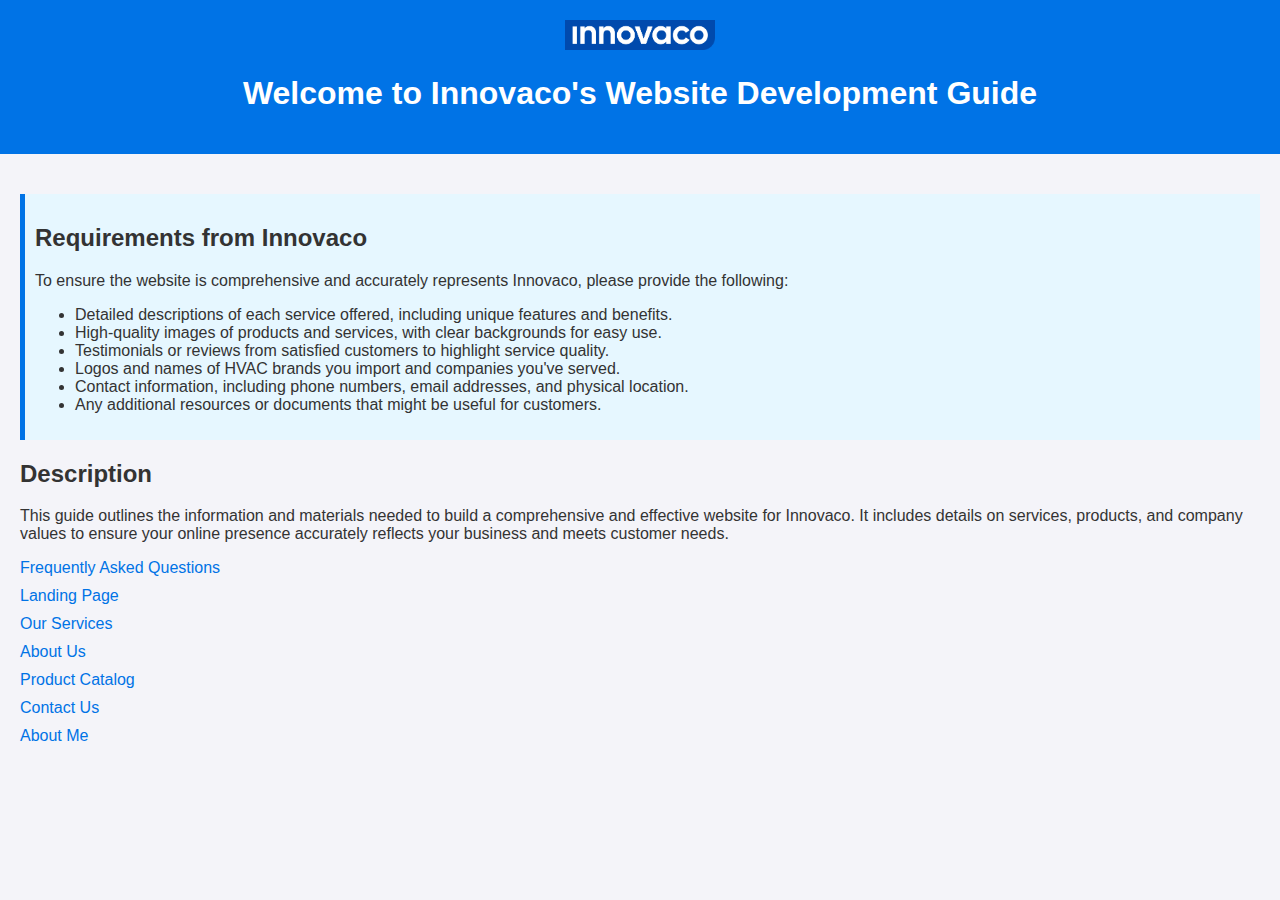
<file: index.html>
<!DOCTYPE html>
<html lang="en">
<head>
    <meta charset="UTF-8">
    <meta name="viewport" content="width=device-width, initial-scale=1.0">
    <title>Innovaco - Website Requirements</title>
    <link rel="stylesheet" href="styles.css">
</head>
<body>
    <header>
        <img src="logo.png" alt="Innovaco Logo" style="max-width: 150px;">
        <h1>Welcome to Innovaco's Website Development Guide</h1>
    </header>
    <main>
        <section class="cta">
            <h2>Requirements from Innovaco</h2>
            <p>To ensure the website is comprehensive and accurately represents Innovaco, please provide the following:</p>
            <ul>
                <li>Detailed descriptions of each service offered, including unique features and benefits.</li>
                <li>High-quality images of products and services, with clear backgrounds for easy use.</li>
                <li>Testimonials or reviews from satisfied customers to highlight service quality.</li>
                <li>Logos and names of HVAC brands you import and companies you've served.</li>
                <li>Contact information, including phone numbers, email addresses, and physical location.</li>
                <li>Any additional resources or documents that might be useful for customers.</li>
            </ul>
        </section>
        <section class="description">
            <h2>Description</h2>
            <p>This guide outlines the information and materials needed to build a comprehensive and effective website for Innovaco. It includes details on services, products, and company values to ensure your online presence accurately reflects your business and meets customer needs.</p>
        </section>
        <ul class="links">
            <li><a href="faq.html">Frequently Asked Questions</a></li>
            <li><a href="landing.html">Landing Page</a></li>
            <li><a href="services.html">Our Services</a></li>
            <li><a href="aboutus.html">About Us</a></li>
            <li><a href="catalog.html">Product Catalog</a></li>
            <li><a href="contact.html">Contact Us</a></li>
            <li><a href="aboutme.html">About Me</a></li>
        </ul>
    </main>
</body>
</html>
</file>
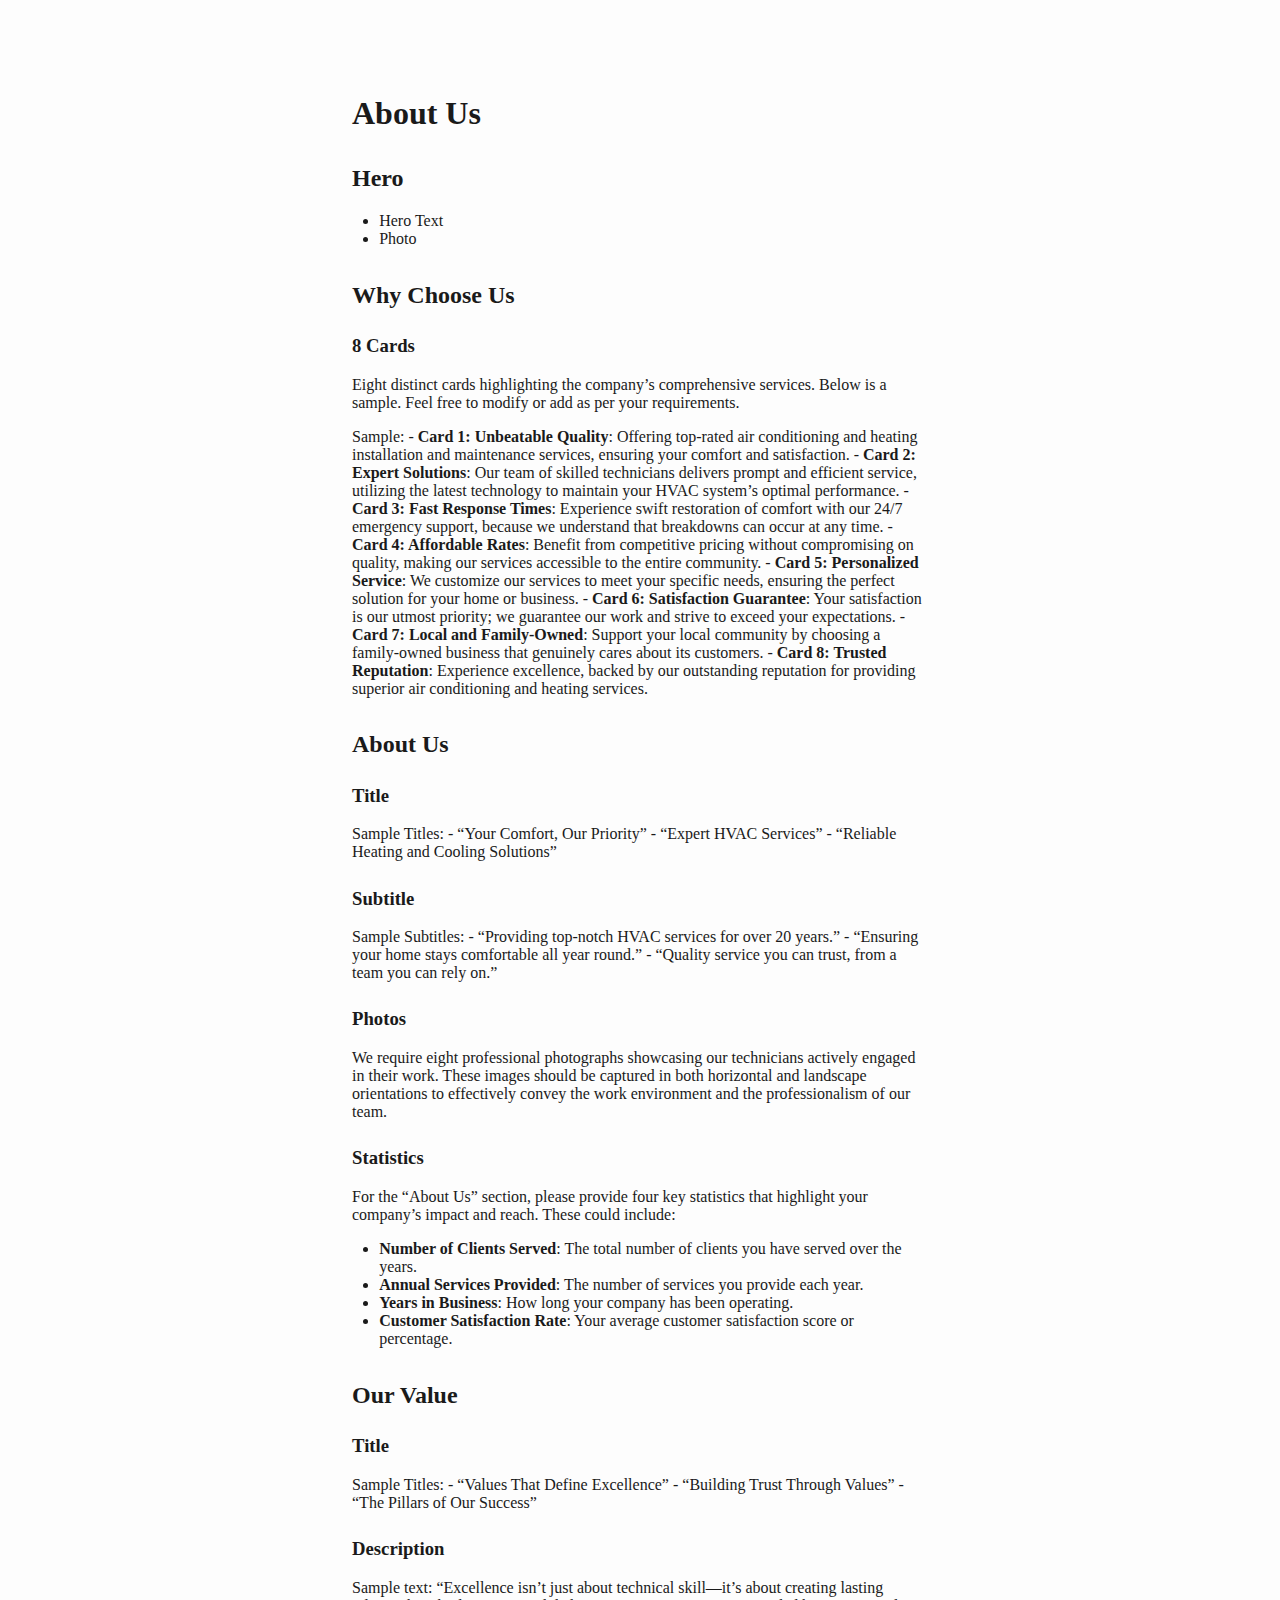
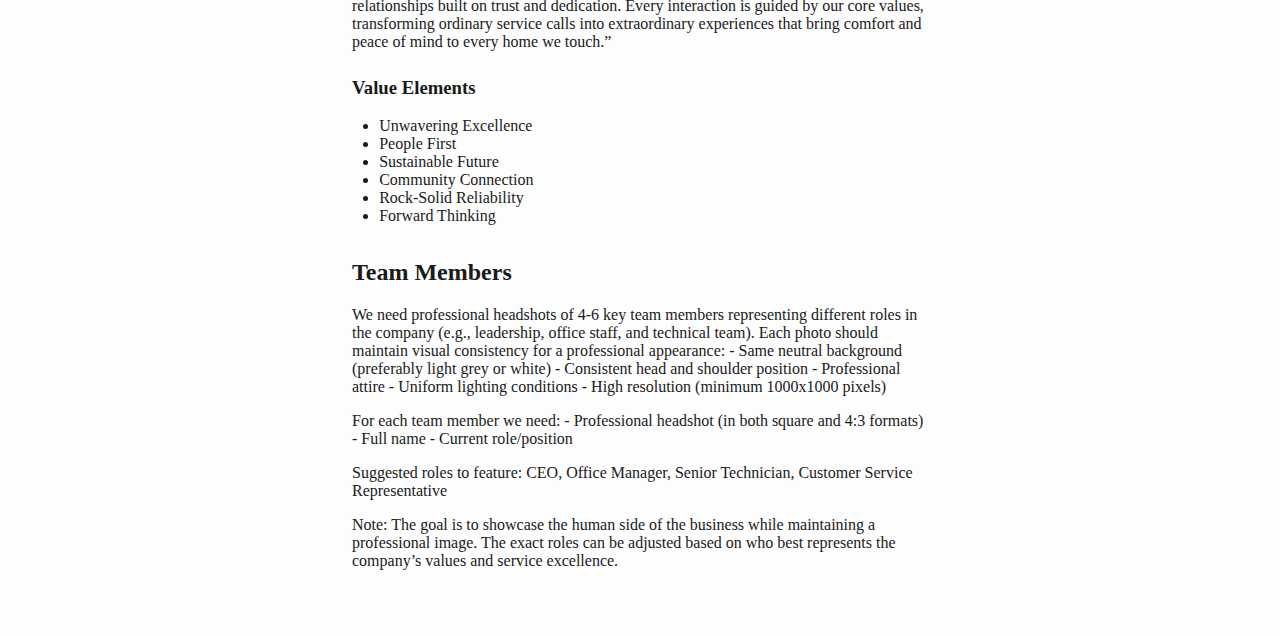
<file: aboutus.html>
<!DOCTYPE html>
<html xmlns="http://www.w3.org/1999/xhtml" lang="" xml:lang="">
<head>
  <meta charset="utf-8" />
  <meta name="generator" content="pandoc" />
  <meta name="viewport" content="width=device-width, initial-scale=1.0, user-scalable=yes" />
  <title>aboutus</title>
  <style>
    html {
      color: #1a1a1a;
      background-color: #fdfdfd;
    }
    body {
      margin: 0 auto;
      max-width: 36em;
      padding-left: 50px;
      padding-right: 50px;
      padding-top: 50px;
      padding-bottom: 50px;
      hyphens: auto;
      overflow-wrap: break-word;
      text-rendering: optimizeLegibility;
      font-kerning: normal;
    }
    @media (max-width: 600px) {
      body {
        font-size: 0.9em;
        padding: 12px;
      }
      h1 {
        font-size: 1.8em;
      }
    }
    @media print {
      html {
        background-color: white;
      }
      body {
        background-color: transparent;
        color: black;
        font-size: 12pt;
      }
      p, h2, h3 {
        orphans: 3;
        widows: 3;
      }
      h2, h3, h4 {
        page-break-after: avoid;
      }
    }
    p {
      margin: 1em 0;
    }
    a {
      color: #1a1a1a;
    }
    a:visited {
      color: #1a1a1a;
    }
    img {
      max-width: 100%;
    }
    svg {
      height: auto;
      max-width: 100%;
    }
    h1, h2, h3, h4, h5, h6 {
      margin-top: 1.4em;
    }
    h5, h6 {
      font-size: 1em;
      font-style: italic;
    }
    h6 {
      font-weight: normal;
    }
    ol, ul {
      padding-left: 1.7em;
      margin-top: 1em;
    }
    li > ol, li > ul {
      margin-top: 0;
    }
    blockquote {
      margin: 1em 0 1em 1.7em;
      padding-left: 1em;
      border-left: 2px solid #e6e6e6;
      color: #606060;
    }
    code {
      font-family: Menlo, Monaco, Consolas, 'Lucida Console', monospace;
      font-size: 85%;
      margin: 0;
      hyphens: manual;
    }
    pre {
      margin: 1em 0;
      overflow: auto;
    }
    pre code {
      padding: 0;
      overflow: visible;
      overflow-wrap: normal;
    }
    .sourceCode {
     background-color: transparent;
     overflow: visible;
    }
    hr {
      background-color: #1a1a1a;
      border: none;
      height: 1px;
      margin: 1em 0;
    }
    table {
      margin: 1em 0;
      border-collapse: collapse;
      width: 100%;
      overflow-x: auto;
      display: block;
      font-variant-numeric: lining-nums tabular-nums;
    }
    table caption {
      margin-bottom: 0.75em;
    }
    tbody {
      margin-top: 0.5em;
      border-top: 1px solid #1a1a1a;
      border-bottom: 1px solid #1a1a1a;
    }
    th {
      border-top: 1px solid #1a1a1a;
      padding: 0.25em 0.5em 0.25em 0.5em;
    }
    td {
      padding: 0.125em 0.5em 0.25em 0.5em;
    }
    header {
      margin-bottom: 4em;
      text-align: center;
    }
    #TOC li {
      list-style: none;
    }
    #TOC ul {
      padding-left: 1.3em;
    }
    #TOC > ul {
      padding-left: 0;
    }
    #TOC a:not(:hover) {
      text-decoration: none;
    }
    code{white-space: pre-wrap;}
    span.smallcaps{font-variant: small-caps;}
    div.columns{display: flex; gap: min(4vw, 1.5em);}
    div.column{flex: auto; overflow-x: auto;}
    div.hanging-indent{margin-left: 1.5em; text-indent: -1.5em;}
    /* The extra [class] is a hack that increases specificity enough to
       override a similar rule in reveal.js */
    ul.task-list[class]{list-style: none;}
    ul.task-list li input[type="checkbox"] {
      font-size: inherit;
      width: 0.8em;
      margin: 0 0.8em 0.2em -1.6em;
      vertical-align: middle;
    }
    .display.math{display: block; text-align: center; margin: 0.5rem auto;}
  </style>
</head>
<body>
<h1 id="about-us">About Us</h1>
<h2 id="hero">Hero</h2>
<ul>
<li>Hero Text</li>
<li>Photo</li>
</ul>
<h2 id="why-choose-us">Why Choose Us</h2>
<h3 id="cards">8 Cards</h3>
<p>Eight distinct cards highlighting the company’s comprehensive
services. Below is a sample. Feel free to modify or add as per your
requirements.</p>
<p>Sample: - <strong>Card 1: Unbeatable Quality</strong>: Offering
top-rated air conditioning and heating installation and maintenance
services, ensuring your comfort and satisfaction. - <strong>Card 2:
Expert Solutions</strong>: Our team of skilled technicians delivers
prompt and efficient service, utilizing the latest technology to
maintain your HVAC system’s optimal performance. - <strong>Card 3: Fast
Response Times</strong>: Experience swift restoration of comfort with
our 24/7 emergency support, because we understand that breakdowns can
occur at any time. - <strong>Card 4: Affordable Rates</strong>: Benefit
from competitive pricing without compromising on quality, making our
services accessible to the entire community. - <strong>Card 5:
Personalized Service</strong>: We customize our services to meet your
specific needs, ensuring the perfect solution for your home or business.
- <strong>Card 6: Satisfaction Guarantee</strong>: Your satisfaction is
our utmost priority; we guarantee our work and strive to exceed your
expectations. - <strong>Card 7: Local and Family-Owned</strong>: Support
your local community by choosing a family-owned business that genuinely
cares about its customers. - <strong>Card 8: Trusted
Reputation</strong>: Experience excellence, backed by our outstanding
reputation for providing superior air conditioning and heating
services.</p>
<h2 id="about-us-1">About Us</h2>
<h3 id="title">Title</h3>
<p>Sample Titles: - “Your Comfort, Our Priority” - “Expert HVAC
Services” - “Reliable Heating and Cooling Solutions”</p>
<h3 id="subtitle">Subtitle</h3>
<p>Sample Subtitles: - “Providing top-notch HVAC services for over 20
years.” - “Ensuring your home stays comfortable all year round.” -
“Quality service you can trust, from a team you can rely on.”</p>
<h3 id="photos">Photos</h3>
<p>We require eight professional photographs showcasing our technicians
actively engaged in their work. These images should be captured in both
horizontal and landscape orientations to effectively convey the work
environment and the professionalism of our team.</p>
<h3 id="statistics">Statistics</h3>
<p>For the “About Us” section, please provide four key statistics that
highlight your company’s impact and reach. These could include:</p>
<ul>
<li><strong>Number of Clients Served</strong>: The total number of
clients you have served over the years.</li>
<li><strong>Annual Services Provided</strong>: The number of services
you provide each year.</li>
<li><strong>Years in Business</strong>: How long your company has been
operating.</li>
<li><strong>Customer Satisfaction Rate</strong>: Your average customer
satisfaction score or percentage.</li>
</ul>
<h2 id="our-value">Our Value</h2>
<h3 id="title-1">Title</h3>
<p>Sample Titles: - “Values That Define Excellence” - “Building Trust
Through Values” - “The Pillars of Our Success”</p>
<h3 id="description">Description</h3>
<p>Sample text: “Excellence isn’t just about technical skill—it’s about
creating lasting relationships built on trust and dedication. Every
interaction is guided by our core values, transforming ordinary service
calls into extraordinary experiences that bring comfort and peace of
mind to every home we touch.”</p>
<h3 id="value-elements">Value Elements</h3>
<ul>
<li>Unwavering Excellence</li>
<li>People First</li>
<li>Sustainable Future</li>
<li>Community Connection</li>
<li>Rock-Solid Reliability</li>
<li>Forward Thinking</li>
</ul>
<h2 id="team-members">Team Members</h2>
<p>We need professional headshots of 4-6 key team members representing
different roles in the company (e.g., leadership, office staff, and
technical team). Each photo should maintain visual consistency for a
professional appearance: - Same neutral background (preferably light
grey or white) - Consistent head and shoulder position - Professional
attire - Uniform lighting conditions - High resolution (minimum
1000x1000 pixels)</p>
<p>For each team member we need: - Professional headshot (in both square
and 4:3 formats) - Full name - Current role/position</p>
<p>Suggested roles to feature: CEO, Office Manager, Senior Technician,
Customer Service Representative</p>
<p>Note: The goal is to showcase the human side of the business while
maintaining a professional image. The exact roles can be adjusted based
on who best represents the company’s values and service excellence.</p>
</body>
</html>
</file>
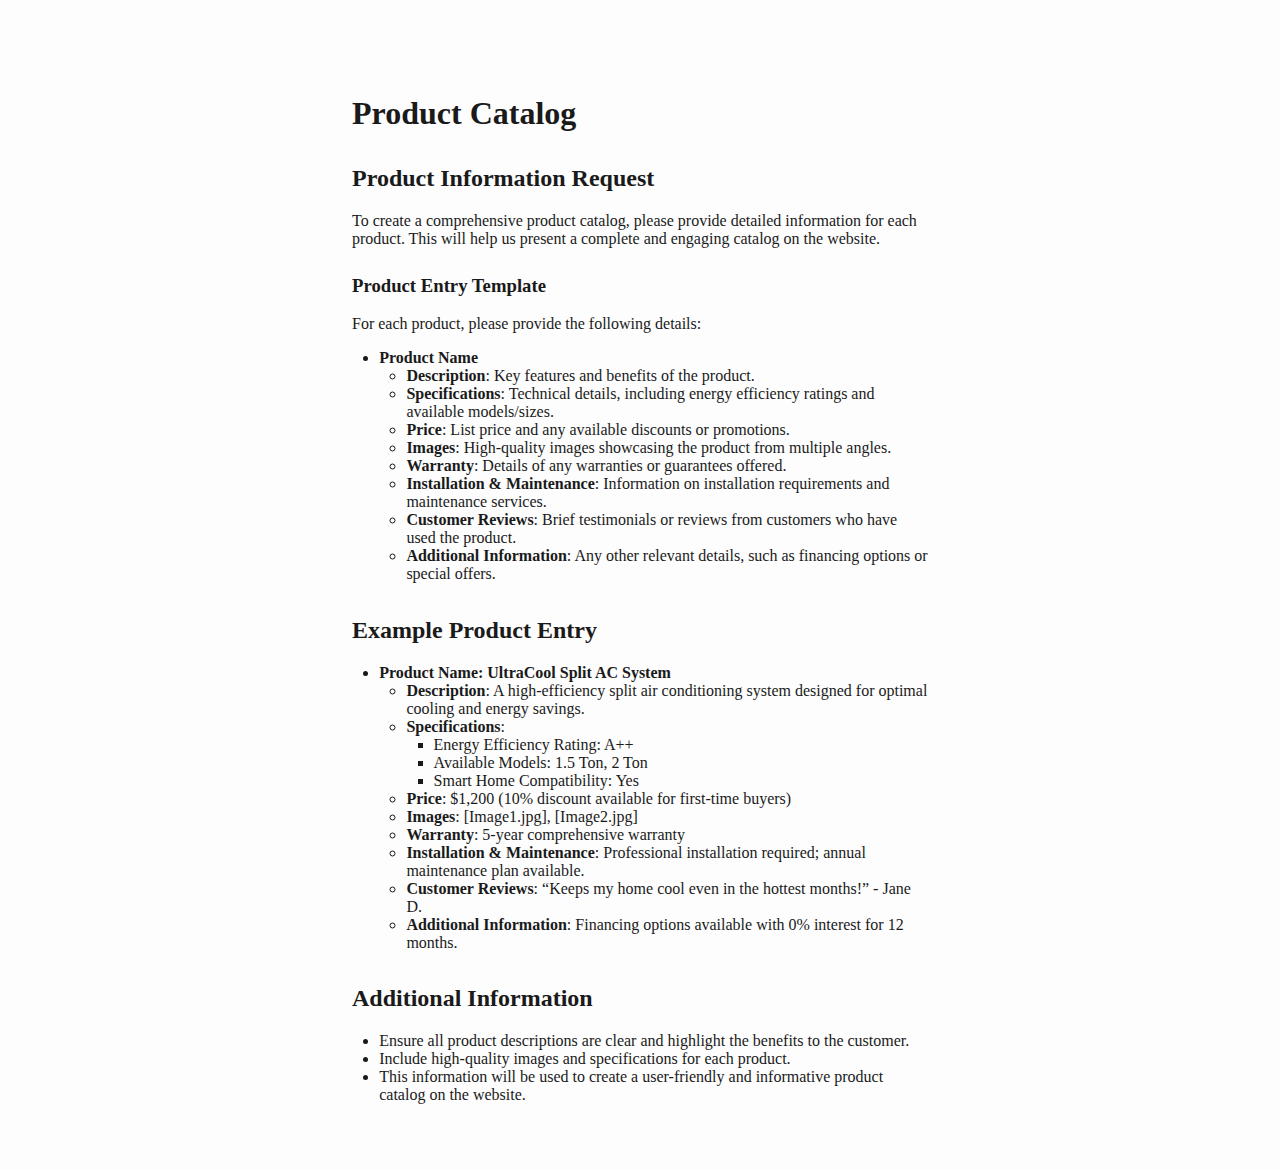
<file: catalog.html>
<!DOCTYPE html>
<html xmlns="http://www.w3.org/1999/xhtml" lang="" xml:lang="">
<head>
  <meta charset="utf-8" />
  <meta name="generator" content="pandoc" />
  <meta name="viewport" content="width=device-width, initial-scale=1.0, user-scalable=yes" />
  <title>catalog</title>
  <style>
    html {
      color: #1a1a1a;
      background-color: #fdfdfd;
    }
    body {
      margin: 0 auto;
      max-width: 36em;
      padding-left: 50px;
      padding-right: 50px;
      padding-top: 50px;
      padding-bottom: 50px;
      hyphens: auto;
      overflow-wrap: break-word;
      text-rendering: optimizeLegibility;
      font-kerning: normal;
    }
    @media (max-width: 600px) {
      body {
        font-size: 0.9em;
        padding: 12px;
      }
      h1 {
        font-size: 1.8em;
      }
    }
    @media print {
      html {
        background-color: white;
      }
      body {
        background-color: transparent;
        color: black;
        font-size: 12pt;
      }
      p, h2, h3 {
        orphans: 3;
        widows: 3;
      }
      h2, h3, h4 {
        page-break-after: avoid;
      }
    }
    p {
      margin: 1em 0;
    }
    a {
      color: #1a1a1a;
    }
    a:visited {
      color: #1a1a1a;
    }
    img {
      max-width: 100%;
    }
    svg {
      height: auto;
      max-width: 100%;
    }
    h1, h2, h3, h4, h5, h6 {
      margin-top: 1.4em;
    }
    h5, h6 {
      font-size: 1em;
      font-style: italic;
    }
    h6 {
      font-weight: normal;
    }
    ol, ul {
      padding-left: 1.7em;
      margin-top: 1em;
    }
    li > ol, li > ul {
      margin-top: 0;
    }
    blockquote {
      margin: 1em 0 1em 1.7em;
      padding-left: 1em;
      border-left: 2px solid #e6e6e6;
      color: #606060;
    }
    code {
      font-family: Menlo, Monaco, Consolas, 'Lucida Console', monospace;
      font-size: 85%;
      margin: 0;
      hyphens: manual;
    }
    pre {
      margin: 1em 0;
      overflow: auto;
    }
    pre code {
      padding: 0;
      overflow: visible;
      overflow-wrap: normal;
    }
    .sourceCode {
     background-color: transparent;
     overflow: visible;
    }
    hr {
      background-color: #1a1a1a;
      border: none;
      height: 1px;
      margin: 1em 0;
    }
    table {
      margin: 1em 0;
      border-collapse: collapse;
      width: 100%;
      overflow-x: auto;
      display: block;
      font-variant-numeric: lining-nums tabular-nums;
    }
    table caption {
      margin-bottom: 0.75em;
    }
    tbody {
      margin-top: 0.5em;
      border-top: 1px solid #1a1a1a;
      border-bottom: 1px solid #1a1a1a;
    }
    th {
      border-top: 1px solid #1a1a1a;
      padding: 0.25em 0.5em 0.25em 0.5em;
    }
    td {
      padding: 0.125em 0.5em 0.25em 0.5em;
    }
    header {
      margin-bottom: 4em;
      text-align: center;
    }
    #TOC li {
      list-style: none;
    }
    #TOC ul {
      padding-left: 1.3em;
    }
    #TOC > ul {
      padding-left: 0;
    }
    #TOC a:not(:hover) {
      text-decoration: none;
    }
    code{white-space: pre-wrap;}
    span.smallcaps{font-variant: small-caps;}
    div.columns{display: flex; gap: min(4vw, 1.5em);}
    div.column{flex: auto; overflow-x: auto;}
    div.hanging-indent{margin-left: 1.5em; text-indent: -1.5em;}
    /* The extra [class] is a hack that increases specificity enough to
       override a similar rule in reveal.js */
    ul.task-list[class]{list-style: none;}
    ul.task-list li input[type="checkbox"] {
      font-size: inherit;
      width: 0.8em;
      margin: 0 0.8em 0.2em -1.6em;
      vertical-align: middle;
    }
    .display.math{display: block; text-align: center; margin: 0.5rem auto;}
  </style>
</head>
<body>
<h1 id="product-catalog">Product Catalog</h1>
<h2 id="product-information-request">Product Information Request</h2>
<p>To create a comprehensive product catalog, please provide detailed
information for each product. This will help us present a complete and
engaging catalog on the website.</p>
<h3 id="product-entry-template">Product Entry Template</h3>
<p>For each product, please provide the following details:</p>
<ul>
<li><strong>Product Name</strong>
<ul>
<li><strong>Description</strong>: Key features and benefits of the
product.</li>
<li><strong>Specifications</strong>: Technical details, including energy
efficiency ratings and available models/sizes.</li>
<li><strong>Price</strong>: List price and any available discounts or
promotions.</li>
<li><strong>Images</strong>: High-quality images showcasing the product
from multiple angles.</li>
<li><strong>Warranty</strong>: Details of any warranties or guarantees
offered.</li>
<li><strong>Installation &amp; Maintenance</strong>: Information on
installation requirements and maintenance services.</li>
<li><strong>Customer Reviews</strong>: Brief testimonials or reviews
from customers who have used the product.</li>
<li><strong>Additional Information</strong>: Any other relevant details,
such as financing options or special offers.</li>
</ul></li>
</ul>
<h2 id="example-product-entry">Example Product Entry</h2>
<ul>
<li><strong>Product Name: UltraCool Split AC System</strong>
<ul>
<li><strong>Description</strong>: A high-efficiency split air
conditioning system designed for optimal cooling and energy
savings.</li>
<li><strong>Specifications</strong>:
<ul>
<li>Energy Efficiency Rating: A++</li>
<li>Available Models: 1.5 Ton, 2 Ton</li>
<li>Smart Home Compatibility: Yes</li>
</ul></li>
<li><strong>Price</strong>: $1,200 (10% discount available for
first-time buyers)</li>
<li><strong>Images</strong>: [Image1.jpg], [Image2.jpg]</li>
<li><strong>Warranty</strong>: 5-year comprehensive warranty</li>
<li><strong>Installation &amp; Maintenance</strong>: Professional
installation required; annual maintenance plan available.</li>
<li><strong>Customer Reviews</strong>: “Keeps my home cool even in the
hottest months!” - Jane D.</li>
<li><strong>Additional Information</strong>: Financing options available
with 0% interest for 12 months.</li>
</ul></li>
</ul>
<h2 id="additional-information">Additional Information</h2>
<ul>
<li>Ensure all product descriptions are clear and highlight the benefits
to the customer.</li>
<li>Include high-quality images and specifications for each
product.</li>
<li>This information will be used to create a user-friendly and
informative product catalog on the website.</li>
</ul>
</body>
</html>
</file>
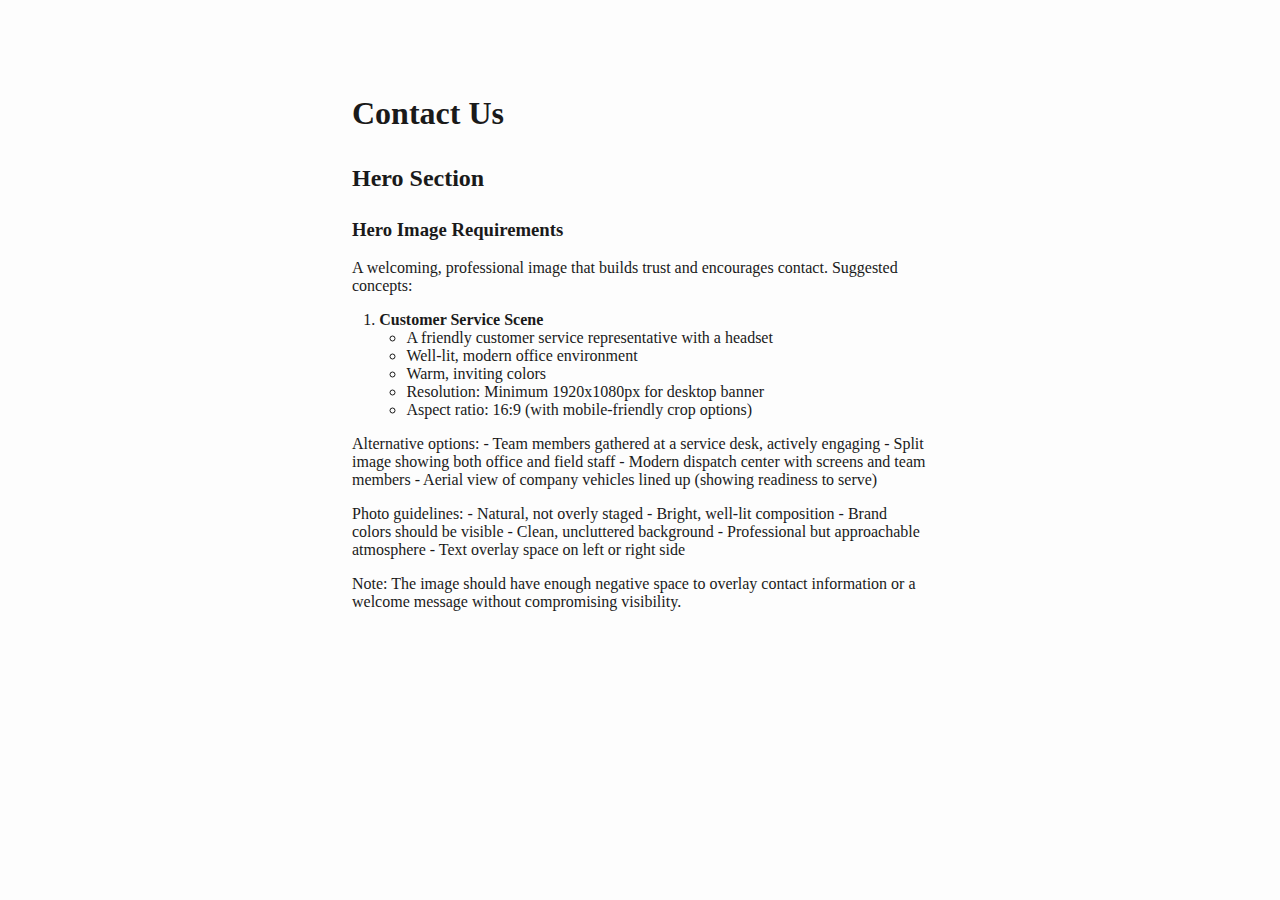
<file: contact.html>
<!DOCTYPE html>
<html xmlns="http://www.w3.org/1999/xhtml" lang="" xml:lang="">
<head>
  <meta charset="utf-8" />
  <meta name="generator" content="pandoc" />
  <meta name="viewport" content="width=device-width, initial-scale=1.0, user-scalable=yes" />
  <title>contact</title>
  <style>
    html {
      color: #1a1a1a;
      background-color: #fdfdfd;
    }
    body {
      margin: 0 auto;
      max-width: 36em;
      padding-left: 50px;
      padding-right: 50px;
      padding-top: 50px;
      padding-bottom: 50px;
      hyphens: auto;
      overflow-wrap: break-word;
      text-rendering: optimizeLegibility;
      font-kerning: normal;
    }
    @media (max-width: 600px) {
      body {
        font-size: 0.9em;
        padding: 12px;
      }
      h1 {
        font-size: 1.8em;
      }
    }
    @media print {
      html {
        background-color: white;
      }
      body {
        background-color: transparent;
        color: black;
        font-size: 12pt;
      }
      p, h2, h3 {
        orphans: 3;
        widows: 3;
      }
      h2, h3, h4 {
        page-break-after: avoid;
      }
    }
    p {
      margin: 1em 0;
    }
    a {
      color: #1a1a1a;
    }
    a:visited {
      color: #1a1a1a;
    }
    img {
      max-width: 100%;
    }
    svg {
      height: auto;
      max-width: 100%;
    }
    h1, h2, h3, h4, h5, h6 {
      margin-top: 1.4em;
    }
    h5, h6 {
      font-size: 1em;
      font-style: italic;
    }
    h6 {
      font-weight: normal;
    }
    ol, ul {
      padding-left: 1.7em;
      margin-top: 1em;
    }
    li > ol, li > ul {
      margin-top: 0;
    }
    blockquote {
      margin: 1em 0 1em 1.7em;
      padding-left: 1em;
      border-left: 2px solid #e6e6e6;
      color: #606060;
    }
    code {
      font-family: Menlo, Monaco, Consolas, 'Lucida Console', monospace;
      font-size: 85%;
      margin: 0;
      hyphens: manual;
    }
    pre {
      margin: 1em 0;
      overflow: auto;
    }
    pre code {
      padding: 0;
      overflow: visible;
      overflow-wrap: normal;
    }
    .sourceCode {
     background-color: transparent;
     overflow: visible;
    }
    hr {
      background-color: #1a1a1a;
      border: none;
      height: 1px;
      margin: 1em 0;
    }
    table {
      margin: 1em 0;
      border-collapse: collapse;
      width: 100%;
      overflow-x: auto;
      display: block;
      font-variant-numeric: lining-nums tabular-nums;
    }
    table caption {
      margin-bottom: 0.75em;
    }
    tbody {
      margin-top: 0.5em;
      border-top: 1px solid #1a1a1a;
      border-bottom: 1px solid #1a1a1a;
    }
    th {
      border-top: 1px solid #1a1a1a;
      padding: 0.25em 0.5em 0.25em 0.5em;
    }
    td {
      padding: 0.125em 0.5em 0.25em 0.5em;
    }
    header {
      margin-bottom: 4em;
      text-align: center;
    }
    #TOC li {
      list-style: none;
    }
    #TOC ul {
      padding-left: 1.3em;
    }
    #TOC > ul {
      padding-left: 0;
    }
    #TOC a:not(:hover) {
      text-decoration: none;
    }
    code{white-space: pre-wrap;}
    span.smallcaps{font-variant: small-caps;}
    div.columns{display: flex; gap: min(4vw, 1.5em);}
    div.column{flex: auto; overflow-x: auto;}
    div.hanging-indent{margin-left: 1.5em; text-indent: -1.5em;}
    /* The extra [class] is a hack that increases specificity enough to
       override a similar rule in reveal.js */
    ul.task-list[class]{list-style: none;}
    ul.task-list li input[type="checkbox"] {
      font-size: inherit;
      width: 0.8em;
      margin: 0 0.8em 0.2em -1.6em;
      vertical-align: middle;
    }
    .display.math{display: block; text-align: center; margin: 0.5rem auto;}
  </style>
</head>
<body>
<h1 id="contact-us">Contact Us</h1>
<h2 id="hero-section">Hero Section</h2>
<h3 id="hero-image-requirements">Hero Image Requirements</h3>
<p>A welcoming, professional image that builds trust and encourages
contact. Suggested concepts:</p>
<ol type="1">
<li><strong>Customer Service Scene</strong>
<ul>
<li>A friendly customer service representative with a headset</li>
<li>Well-lit, modern office environment</li>
<li>Warm, inviting colors</li>
<li>Resolution: Minimum 1920x1080px for desktop banner</li>
<li>Aspect ratio: 16:9 (with mobile-friendly crop options)</li>
</ul></li>
</ol>
<p>Alternative options: - Team members gathered at a service desk,
actively engaging - Split image showing both office and field staff -
Modern dispatch center with screens and team members - Aerial view of
company vehicles lined up (showing readiness to serve)</p>
<p>Photo guidelines: - Natural, not overly staged - Bright, well-lit
composition - Brand colors should be visible - Clean, uncluttered
background - Professional but approachable atmosphere - Text overlay
space on left or right side</p>
<p>Note: The image should have enough negative space to overlay contact
information or a welcome message without compromising visibility.</p>
</body>
</html>
</file>
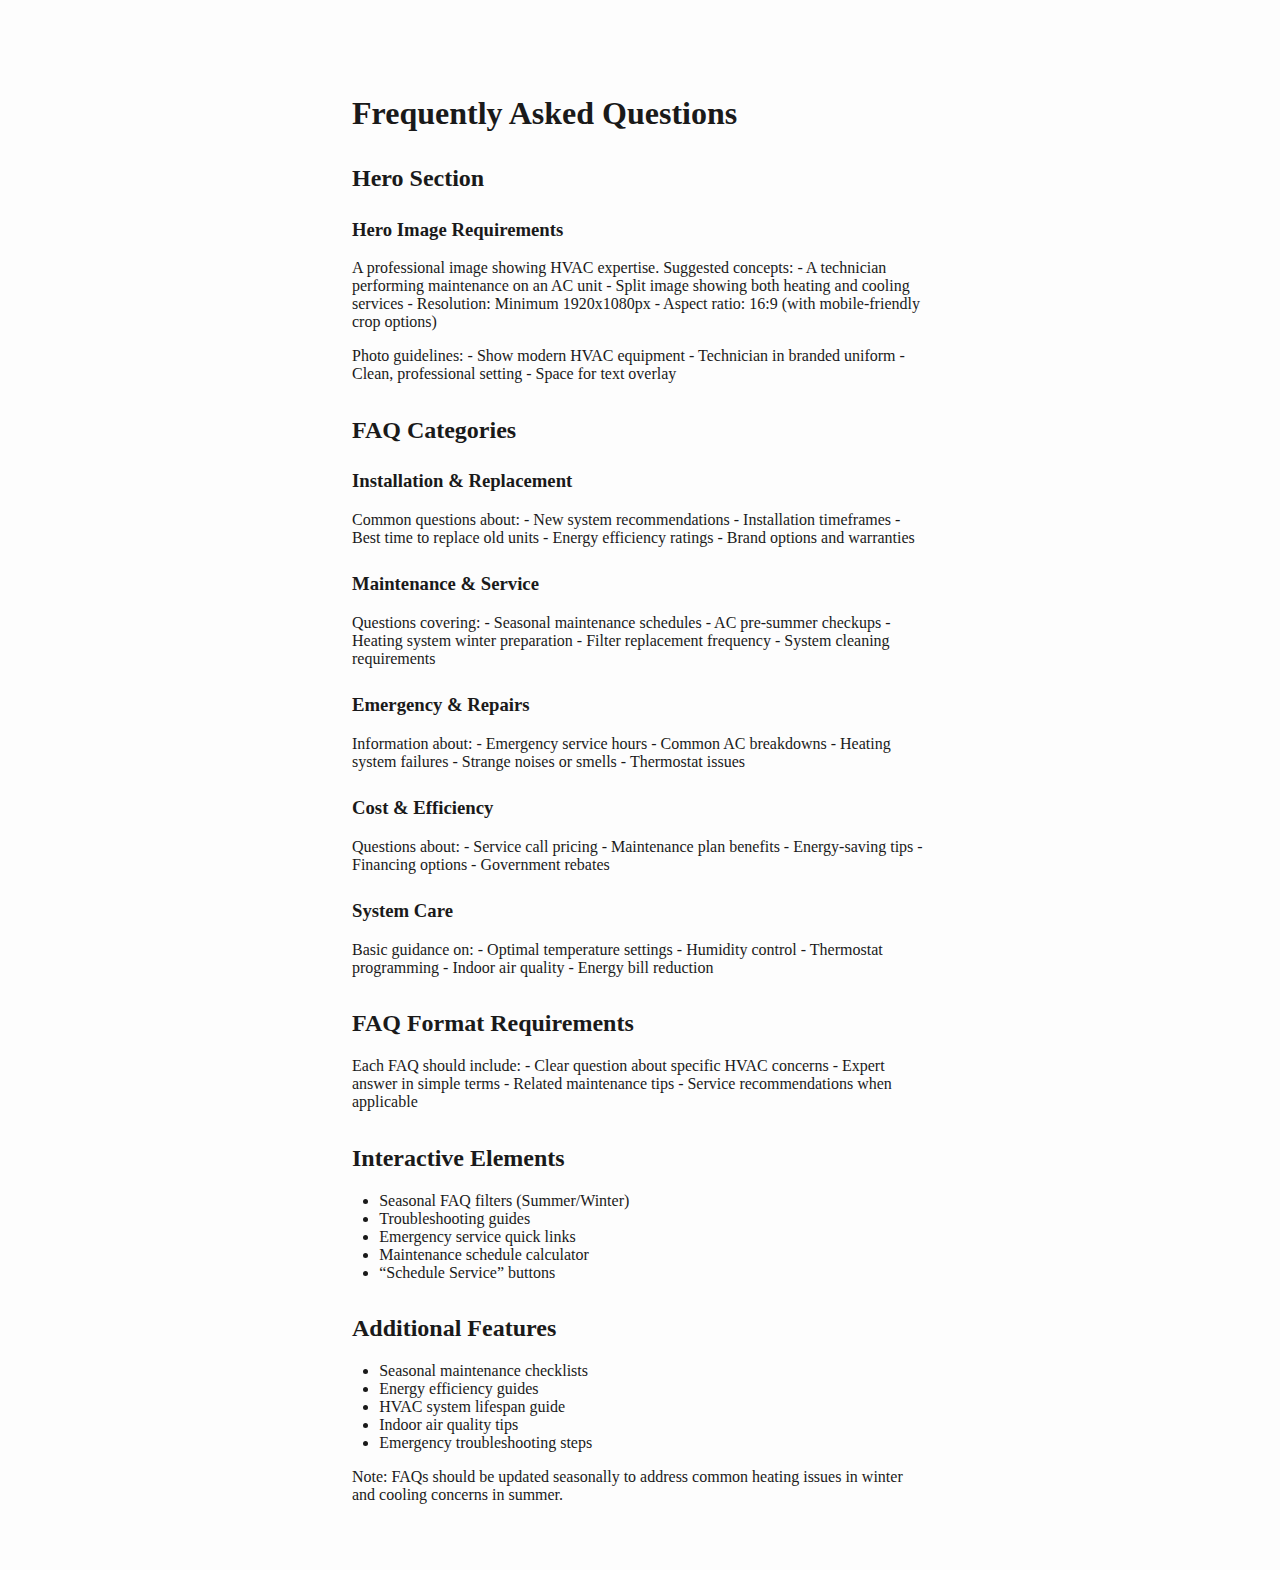
<file: faq.html>
<!DOCTYPE html>
<html xmlns="http://www.w3.org/1999/xhtml" lang="" xml:lang="">
<head>
  <meta charset="utf-8" />
  <meta name="generator" content="pandoc" />
  <meta name="viewport" content="width=device-width, initial-scale=1.0, user-scalable=yes" />
  <title>faq</title>
  <style>
    html {
      color: #1a1a1a;
      background-color: #fdfdfd;
    }
    body {
      margin: 0 auto;
      max-width: 36em;
      padding-left: 50px;
      padding-right: 50px;
      padding-top: 50px;
      padding-bottom: 50px;
      hyphens: auto;
      overflow-wrap: break-word;
      text-rendering: optimizeLegibility;
      font-kerning: normal;
    }
    @media (max-width: 600px) {
      body {
        font-size: 0.9em;
        padding: 12px;
      }
      h1 {
        font-size: 1.8em;
      }
    }
    @media print {
      html {
        background-color: white;
      }
      body {
        background-color: transparent;
        color: black;
        font-size: 12pt;
      }
      p, h2, h3 {
        orphans: 3;
        widows: 3;
      }
      h2, h3, h4 {
        page-break-after: avoid;
      }
    }
    p {
      margin: 1em 0;
    }
    a {
      color: #1a1a1a;
    }
    a:visited {
      color: #1a1a1a;
    }
    img {
      max-width: 100%;
    }
    svg {
      height: auto;
      max-width: 100%;
    }
    h1, h2, h3, h4, h5, h6 {
      margin-top: 1.4em;
    }
    h5, h6 {
      font-size: 1em;
      font-style: italic;
    }
    h6 {
      font-weight: normal;
    }
    ol, ul {
      padding-left: 1.7em;
      margin-top: 1em;
    }
    li > ol, li > ul {
      margin-top: 0;
    }
    blockquote {
      margin: 1em 0 1em 1.7em;
      padding-left: 1em;
      border-left: 2px solid #e6e6e6;
      color: #606060;
    }
    code {
      font-family: Menlo, Monaco, Consolas, 'Lucida Console', monospace;
      font-size: 85%;
      margin: 0;
      hyphens: manual;
    }
    pre {
      margin: 1em 0;
      overflow: auto;
    }
    pre code {
      padding: 0;
      overflow: visible;
      overflow-wrap: normal;
    }
    .sourceCode {
     background-color: transparent;
     overflow: visible;
    }
    hr {
      background-color: #1a1a1a;
      border: none;
      height: 1px;
      margin: 1em 0;
    }
    table {
      margin: 1em 0;
      border-collapse: collapse;
      width: 100%;
      overflow-x: auto;
      display: block;
      font-variant-numeric: lining-nums tabular-nums;
    }
    table caption {
      margin-bottom: 0.75em;
    }
    tbody {
      margin-top: 0.5em;
      border-top: 1px solid #1a1a1a;
      border-bottom: 1px solid #1a1a1a;
    }
    th {
      border-top: 1px solid #1a1a1a;
      padding: 0.25em 0.5em 0.25em 0.5em;
    }
    td {
      padding: 0.125em 0.5em 0.25em 0.5em;
    }
    header {
      margin-bottom: 4em;
      text-align: center;
    }
    #TOC li {
      list-style: none;
    }
    #TOC ul {
      padding-left: 1.3em;
    }
    #TOC > ul {
      padding-left: 0;
    }
    #TOC a:not(:hover) {
      text-decoration: none;
    }
    code{white-space: pre-wrap;}
    span.smallcaps{font-variant: small-caps;}
    div.columns{display: flex; gap: min(4vw, 1.5em);}
    div.column{flex: auto; overflow-x: auto;}
    div.hanging-indent{margin-left: 1.5em; text-indent: -1.5em;}
    /* The extra [class] is a hack that increases specificity enough to
       override a similar rule in reveal.js */
    ul.task-list[class]{list-style: none;}
    ul.task-list li input[type="checkbox"] {
      font-size: inherit;
      width: 0.8em;
      margin: 0 0.8em 0.2em -1.6em;
      vertical-align: middle;
    }
    .display.math{display: block; text-align: center; margin: 0.5rem auto;}
  </style>
</head>
<body>
<h1 id="frequently-asked-questions">Frequently Asked Questions</h1>
<h2 id="hero-section">Hero Section</h2>
<h3 id="hero-image-requirements">Hero Image Requirements</h3>
<p>A professional image showing HVAC expertise. Suggested concepts: - A
technician performing maintenance on an AC unit - Split image showing
both heating and cooling services - Resolution: Minimum 1920x1080px -
Aspect ratio: 16:9 (with mobile-friendly crop options)</p>
<p>Photo guidelines: - Show modern HVAC equipment - Technician in
branded uniform - Clean, professional setting - Space for text
overlay</p>
<h2 id="faq-categories">FAQ Categories</h2>
<h3 id="installation-replacement">Installation &amp; Replacement</h3>
<p>Common questions about: - New system recommendations - Installation
timeframes - Best time to replace old units - Energy efficiency ratings
- Brand options and warranties</p>
<h3 id="maintenance-service">Maintenance &amp; Service</h3>
<p>Questions covering: - Seasonal maintenance schedules - AC pre-summer
checkups - Heating system winter preparation - Filter replacement
frequency - System cleaning requirements</p>
<h3 id="emergency-repairs">Emergency &amp; Repairs</h3>
<p>Information about: - Emergency service hours - Common AC breakdowns -
Heating system failures - Strange noises or smells - Thermostat
issues</p>
<h3 id="cost-efficiency">Cost &amp; Efficiency</h3>
<p>Questions about: - Service call pricing - Maintenance plan benefits -
Energy-saving tips - Financing options - Government rebates</p>
<h3 id="system-care">System Care</h3>
<p>Basic guidance on: - Optimal temperature settings - Humidity control
- Thermostat programming - Indoor air quality - Energy bill
reduction</p>
<h2 id="faq-format-requirements">FAQ Format Requirements</h2>
<p>Each FAQ should include: - Clear question about specific HVAC
concerns - Expert answer in simple terms - Related maintenance tips -
Service recommendations when applicable</p>
<h2 id="interactive-elements">Interactive Elements</h2>
<ul>
<li>Seasonal FAQ filters (Summer/Winter)</li>
<li>Troubleshooting guides</li>
<li>Emergency service quick links</li>
<li>Maintenance schedule calculator</li>
<li>“Schedule Service” buttons</li>
</ul>
<h2 id="additional-features">Additional Features</h2>
<ul>
<li>Seasonal maintenance checklists</li>
<li>Energy efficiency guides</li>
<li>HVAC system lifespan guide</li>
<li>Indoor air quality tips</li>
<li>Emergency troubleshooting steps</li>
</ul>
<p>Note: FAQs should be updated seasonally to address common heating
issues in winter and cooling concerns in summer.</p>
</body>
</html>
</file>
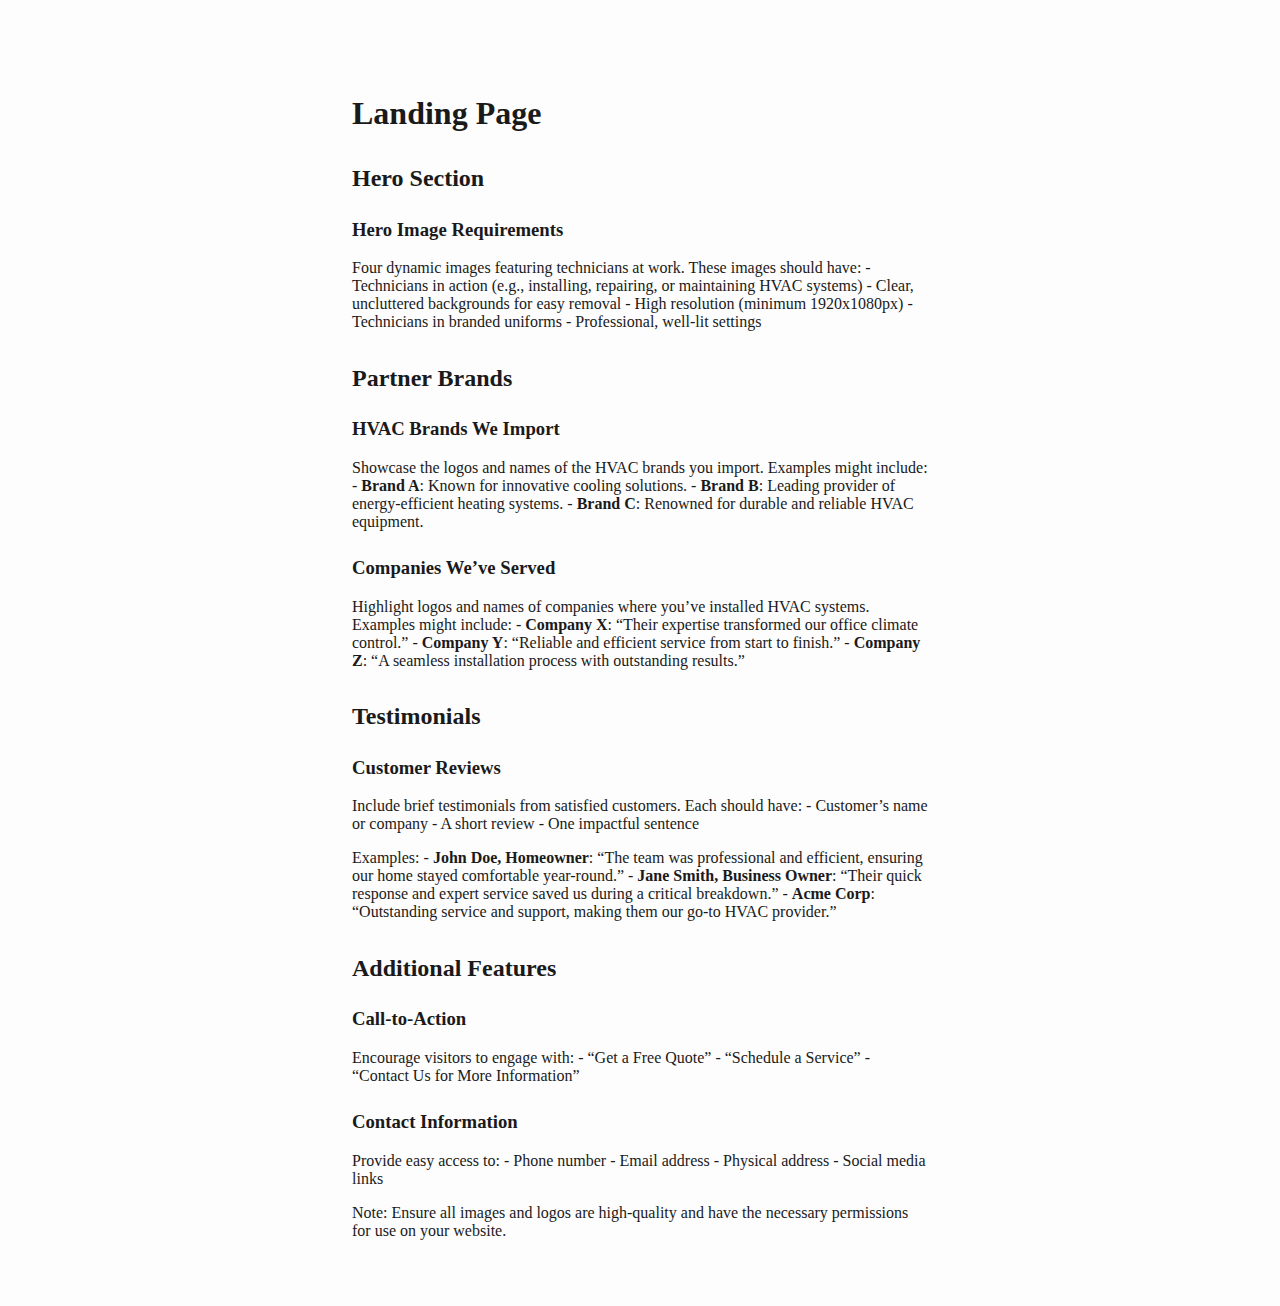
<file: landing.html>
<!DOCTYPE html>
<html xmlns="http://www.w3.org/1999/xhtml" lang="" xml:lang="">
<head>
  <meta charset="utf-8" />
  <meta name="generator" content="pandoc" />
  <meta name="viewport" content="width=device-width, initial-scale=1.0, user-scalable=yes" />
  <title>landing</title>
  <style>
    html {
      color: #1a1a1a;
      background-color: #fdfdfd;
    }
    body {
      margin: 0 auto;
      max-width: 36em;
      padding-left: 50px;
      padding-right: 50px;
      padding-top: 50px;
      padding-bottom: 50px;
      hyphens: auto;
      overflow-wrap: break-word;
      text-rendering: optimizeLegibility;
      font-kerning: normal;
    }
    @media (max-width: 600px) {
      body {
        font-size: 0.9em;
        padding: 12px;
      }
      h1 {
        font-size: 1.8em;
      }
    }
    @media print {
      html {
        background-color: white;
      }
      body {
        background-color: transparent;
        color: black;
        font-size: 12pt;
      }
      p, h2, h3 {
        orphans: 3;
        widows: 3;
      }
      h2, h3, h4 {
        page-break-after: avoid;
      }
    }
    p {
      margin: 1em 0;
    }
    a {
      color: #1a1a1a;
    }
    a:visited {
      color: #1a1a1a;
    }
    img {
      max-width: 100%;
    }
    svg {
      height: auto;
      max-width: 100%;
    }
    h1, h2, h3, h4, h5, h6 {
      margin-top: 1.4em;
    }
    h5, h6 {
      font-size: 1em;
      font-style: italic;
    }
    h6 {
      font-weight: normal;
    }
    ol, ul {
      padding-left: 1.7em;
      margin-top: 1em;
    }
    li > ol, li > ul {
      margin-top: 0;
    }
    blockquote {
      margin: 1em 0 1em 1.7em;
      padding-left: 1em;
      border-left: 2px solid #e6e6e6;
      color: #606060;
    }
    code {
      font-family: Menlo, Monaco, Consolas, 'Lucida Console', monospace;
      font-size: 85%;
      margin: 0;
      hyphens: manual;
    }
    pre {
      margin: 1em 0;
      overflow: auto;
    }
    pre code {
      padding: 0;
      overflow: visible;
      overflow-wrap: normal;
    }
    .sourceCode {
     background-color: transparent;
     overflow: visible;
    }
    hr {
      background-color: #1a1a1a;
      border: none;
      height: 1px;
      margin: 1em 0;
    }
    table {
      margin: 1em 0;
      border-collapse: collapse;
      width: 100%;
      overflow-x: auto;
      display: block;
      font-variant-numeric: lining-nums tabular-nums;
    }
    table caption {
      margin-bottom: 0.75em;
    }
    tbody {
      margin-top: 0.5em;
      border-top: 1px solid #1a1a1a;
      border-bottom: 1px solid #1a1a1a;
    }
    th {
      border-top: 1px solid #1a1a1a;
      padding: 0.25em 0.5em 0.25em 0.5em;
    }
    td {
      padding: 0.125em 0.5em 0.25em 0.5em;
    }
    header {
      margin-bottom: 4em;
      text-align: center;
    }
    #TOC li {
      list-style: none;
    }
    #TOC ul {
      padding-left: 1.3em;
    }
    #TOC > ul {
      padding-left: 0;
    }
    #TOC a:not(:hover) {
      text-decoration: none;
    }
    code{white-space: pre-wrap;}
    span.smallcaps{font-variant: small-caps;}
    div.columns{display: flex; gap: min(4vw, 1.5em);}
    div.column{flex: auto; overflow-x: auto;}
    div.hanging-indent{margin-left: 1.5em; text-indent: -1.5em;}
    /* The extra [class] is a hack that increases specificity enough to
       override a similar rule in reveal.js */
    ul.task-list[class]{list-style: none;}
    ul.task-list li input[type="checkbox"] {
      font-size: inherit;
      width: 0.8em;
      margin: 0 0.8em 0.2em -1.6em;
      vertical-align: middle;
    }
    .display.math{display: block; text-align: center; margin: 0.5rem auto;}
  </style>
</head>
<body>
<h1 id="landing-page">Landing Page</h1>
<h2 id="hero-section">Hero Section</h2>
<h3 id="hero-image-requirements">Hero Image Requirements</h3>
<p>Four dynamic images featuring technicians at work. These images
should have: - Technicians in action (e.g., installing, repairing, or
maintaining HVAC systems) - Clear, uncluttered backgrounds for easy
removal - High resolution (minimum 1920x1080px) - Technicians in branded
uniforms - Professional, well-lit settings</p>
<h2 id="partner-brands">Partner Brands</h2>
<h3 id="hvac-brands-we-import">HVAC Brands We Import</h3>
<p>Showcase the logos and names of the HVAC brands you import. Examples
might include: - <strong>Brand A</strong>: Known for innovative cooling
solutions. - <strong>Brand B</strong>: Leading provider of
energy-efficient heating systems. - <strong>Brand C</strong>: Renowned
for durable and reliable HVAC equipment.</p>
<h3 id="companies-weve-served">Companies We’ve Served</h3>
<p>Highlight logos and names of companies where you’ve installed HVAC
systems. Examples might include: - <strong>Company X</strong>: “Their
expertise transformed our office climate control.” - <strong>Company
Y</strong>: “Reliable and efficient service from start to finish.” -
<strong>Company Z</strong>: “A seamless installation process with
outstanding results.”</p>
<h2 id="testimonials">Testimonials</h2>
<h3 id="customer-reviews">Customer Reviews</h3>
<p>Include brief testimonials from satisfied customers. Each should
have: - Customer’s name or company - A short review - One impactful
sentence</p>
<p>Examples: - <strong>John Doe, Homeowner</strong>: “The team was
professional and efficient, ensuring our home stayed comfortable
year-round.” - <strong>Jane Smith, Business Owner</strong>: “Their quick
response and expert service saved us during a critical breakdown.” -
<strong>Acme Corp</strong>: “Outstanding service and support, making
them our go-to HVAC provider.”</p>
<h2 id="additional-features">Additional Features</h2>
<h3 id="call-to-action">Call-to-Action</h3>
<p>Encourage visitors to engage with: - “Get a Free Quote” - “Schedule a
Service” - “Contact Us for More Information”</p>
<h3 id="contact-information">Contact Information</h3>
<p>Provide easy access to: - Phone number - Email address - Physical
address - Social media links</p>
<p>Note: Ensure all images and logos are high-quality and have the
necessary permissions for use on your website.</p>
</body>
</html>
</file>
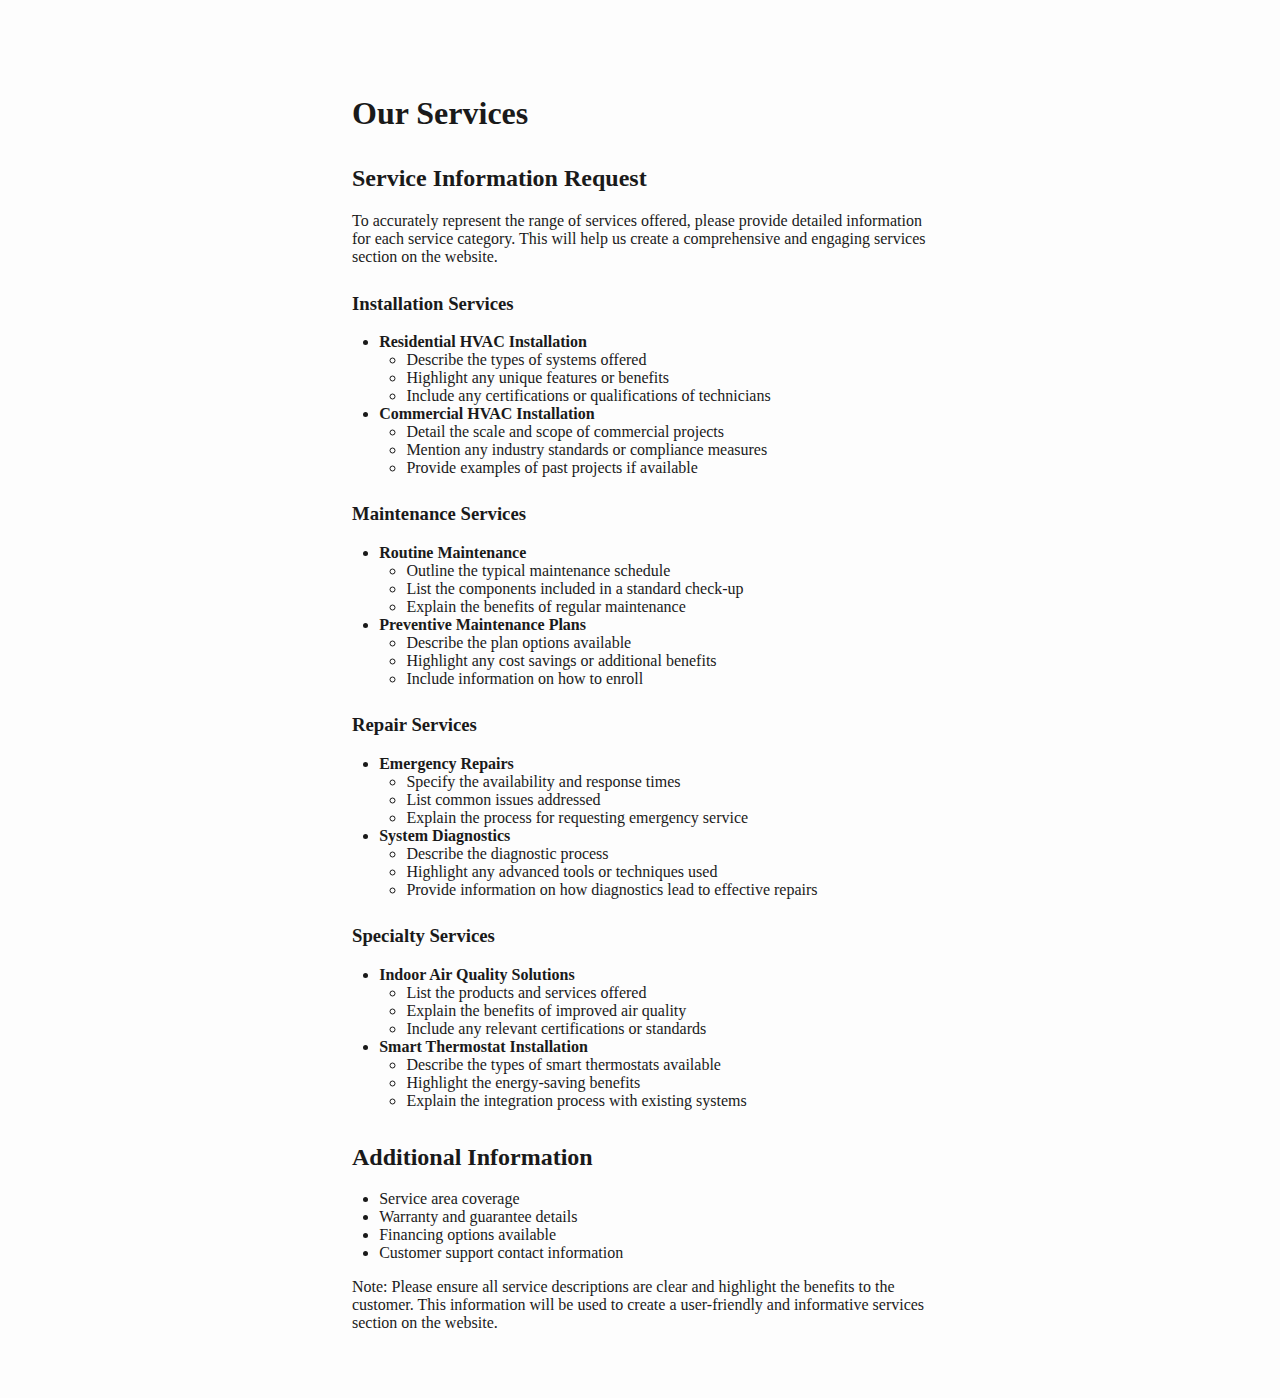
<file: services.html>
<!DOCTYPE html>
<html xmlns="http://www.w3.org/1999/xhtml" lang="" xml:lang="">
<head>
  <meta charset="utf-8" />
  <meta name="generator" content="pandoc" />
  <meta name="viewport" content="width=device-width, initial-scale=1.0, user-scalable=yes" />
  <title>services</title>
  <style>
    html {
      color: #1a1a1a;
      background-color: #fdfdfd;
    }
    body {
      margin: 0 auto;
      max-width: 36em;
      padding-left: 50px;
      padding-right: 50px;
      padding-top: 50px;
      padding-bottom: 50px;
      hyphens: auto;
      overflow-wrap: break-word;
      text-rendering: optimizeLegibility;
      font-kerning: normal;
    }
    @media (max-width: 600px) {
      body {
        font-size: 0.9em;
        padding: 12px;
      }
      h1 {
        font-size: 1.8em;
      }
    }
    @media print {
      html {
        background-color: white;
      }
      body {
        background-color: transparent;
        color: black;
        font-size: 12pt;
      }
      p, h2, h3 {
        orphans: 3;
        widows: 3;
      }
      h2, h3, h4 {
        page-break-after: avoid;
      }
    }
    p {
      margin: 1em 0;
    }
    a {
      color: #1a1a1a;
    }
    a:visited {
      color: #1a1a1a;
    }
    img {
      max-width: 100%;
    }
    svg {
      height: auto;
      max-width: 100%;
    }
    h1, h2, h3, h4, h5, h6 {
      margin-top: 1.4em;
    }
    h5, h6 {
      font-size: 1em;
      font-style: italic;
    }
    h6 {
      font-weight: normal;
    }
    ol, ul {
      padding-left: 1.7em;
      margin-top: 1em;
    }
    li > ol, li > ul {
      margin-top: 0;
    }
    blockquote {
      margin: 1em 0 1em 1.7em;
      padding-left: 1em;
      border-left: 2px solid #e6e6e6;
      color: #606060;
    }
    code {
      font-family: Menlo, Monaco, Consolas, 'Lucida Console', monospace;
      font-size: 85%;
      margin: 0;
      hyphens: manual;
    }
    pre {
      margin: 1em 0;
      overflow: auto;
    }
    pre code {
      padding: 0;
      overflow: visible;
      overflow-wrap: normal;
    }
    .sourceCode {
     background-color: transparent;
     overflow: visible;
    }
    hr {
      background-color: #1a1a1a;
      border: none;
      height: 1px;
      margin: 1em 0;
    }
    table {
      margin: 1em 0;
      border-collapse: collapse;
      width: 100%;
      overflow-x: auto;
      display: block;
      font-variant-numeric: lining-nums tabular-nums;
    }
    table caption {
      margin-bottom: 0.75em;
    }
    tbody {
      margin-top: 0.5em;
      border-top: 1px solid #1a1a1a;
      border-bottom: 1px solid #1a1a1a;
    }
    th {
      border-top: 1px solid #1a1a1a;
      padding: 0.25em 0.5em 0.25em 0.5em;
    }
    td {
      padding: 0.125em 0.5em 0.25em 0.5em;
    }
    header {
      margin-bottom: 4em;
      text-align: center;
    }
    #TOC li {
      list-style: none;
    }
    #TOC ul {
      padding-left: 1.3em;
    }
    #TOC > ul {
      padding-left: 0;
    }
    #TOC a:not(:hover) {
      text-decoration: none;
    }
    code{white-space: pre-wrap;}
    span.smallcaps{font-variant: small-caps;}
    div.columns{display: flex; gap: min(4vw, 1.5em);}
    div.column{flex: auto; overflow-x: auto;}
    div.hanging-indent{margin-left: 1.5em; text-indent: -1.5em;}
    /* The extra [class] is a hack that increases specificity enough to
       override a similar rule in reveal.js */
    ul.task-list[class]{list-style: none;}
    ul.task-list li input[type="checkbox"] {
      font-size: inherit;
      width: 0.8em;
      margin: 0 0.8em 0.2em -1.6em;
      vertical-align: middle;
    }
    .display.math{display: block; text-align: center; margin: 0.5rem auto;}
  </style>
</head>
<body>
<h1 id="our-services">Our Services</h1>
<h2 id="service-information-request">Service Information Request</h2>
<p>To accurately represent the range of services offered, please provide
detailed information for each service category. This will help us create
a comprehensive and engaging services section on the website.</p>
<h3 id="installation-services">Installation Services</h3>
<ul>
<li><strong>Residential HVAC Installation</strong>
<ul>
<li>Describe the types of systems offered</li>
<li>Highlight any unique features or benefits</li>
<li>Include any certifications or qualifications of technicians</li>
</ul></li>
<li><strong>Commercial HVAC Installation</strong>
<ul>
<li>Detail the scale and scope of commercial projects</li>
<li>Mention any industry standards or compliance measures</li>
<li>Provide examples of past projects if available</li>
</ul></li>
</ul>
<h3 id="maintenance-services">Maintenance Services</h3>
<ul>
<li><strong>Routine Maintenance</strong>
<ul>
<li>Outline the typical maintenance schedule</li>
<li>List the components included in a standard check-up</li>
<li>Explain the benefits of regular maintenance</li>
</ul></li>
<li><strong>Preventive Maintenance Plans</strong>
<ul>
<li>Describe the plan options available</li>
<li>Highlight any cost savings or additional benefits</li>
<li>Include information on how to enroll</li>
</ul></li>
</ul>
<h3 id="repair-services">Repair Services</h3>
<ul>
<li><strong>Emergency Repairs</strong>
<ul>
<li>Specify the availability and response times</li>
<li>List common issues addressed</li>
<li>Explain the process for requesting emergency service</li>
</ul></li>
<li><strong>System Diagnostics</strong>
<ul>
<li>Describe the diagnostic process</li>
<li>Highlight any advanced tools or techniques used</li>
<li>Provide information on how diagnostics lead to effective
repairs</li>
</ul></li>
</ul>
<h3 id="specialty-services">Specialty Services</h3>
<ul>
<li><strong>Indoor Air Quality Solutions</strong>
<ul>
<li>List the products and services offered</li>
<li>Explain the benefits of improved air quality</li>
<li>Include any relevant certifications or standards</li>
</ul></li>
<li><strong>Smart Thermostat Installation</strong>
<ul>
<li>Describe the types of smart thermostats available</li>
<li>Highlight the energy-saving benefits</li>
<li>Explain the integration process with existing systems</li>
</ul></li>
</ul>
<h2 id="additional-information">Additional Information</h2>
<ul>
<li>Service area coverage</li>
<li>Warranty and guarantee details</li>
<li>Financing options available</li>
<li>Customer support contact information</li>
</ul>
<p>Note: Please ensure all service descriptions are clear and highlight
the benefits to the customer. This information will be used to create a
user-friendly and informative services section on the website.</p>
</body>
</html>
</file>
<file: styles.css>
body {
    font-family: Arial, sans-serif;
    margin: 0;
    padding: 0;
    background-color: #f4f4f9;
    color: #333;
}

header {
    background-color: #0073e6;
    color: white;
    padding: 20px;
    text-align: center;
}

main {
    padding: 20px;
}

.cta {
    margin: 20px 0;
    padding: 10px;
    background-color: #e6f7ff;
    border-left: 5px solid #0073e6;
}

.links {
    list-style-type: none;
    padding: 0;
}

.links li {
    margin: 10px 0;
}

.links a {
    color: #0073e6;
    text-decoration: none;
}

.links a:hover {
    text-decoration: underline;
}
</file>
